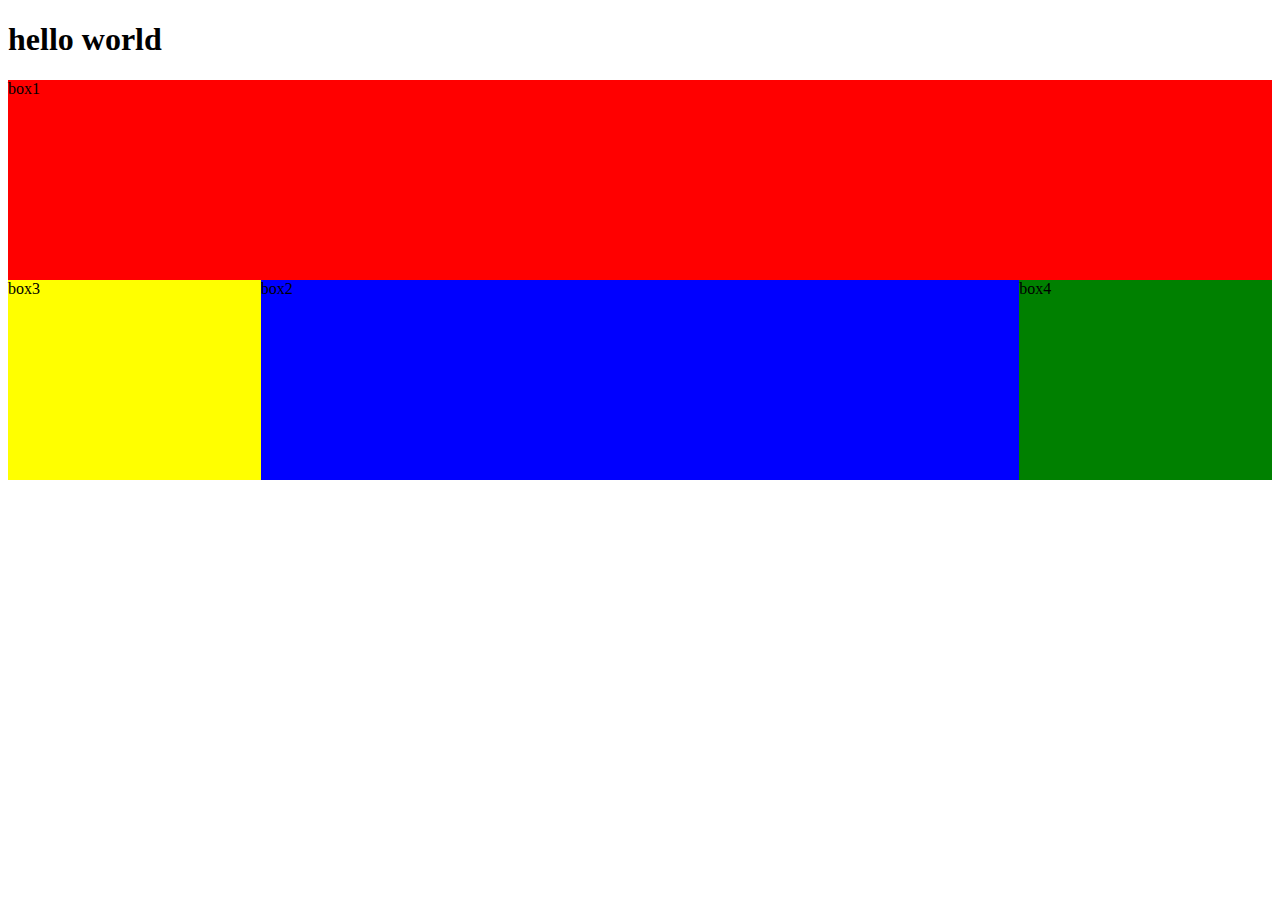
<file: index2.html>
<!DOCTYPE html>
<html>
<head>
    <meta charset="UTF-8"/>
    <title>javascript</title>
    <link rel="stylesheet" type="text/css" href="static/sheet2.css">

    
</head>

<body>
    <h1>hello world</h1>

    <div class="box1">box1</div>

    <div class="boxA">
        <div class="boxB">
            <div class="box2">box2</div>
            <div class="box3">box3</div> 
        </div> 
        <div class="box4">box4</div>
    </div>
    

    <!----<script type="text/javascript" src="scripts/script008.js"></script>--->
</body>
</html>
</file>
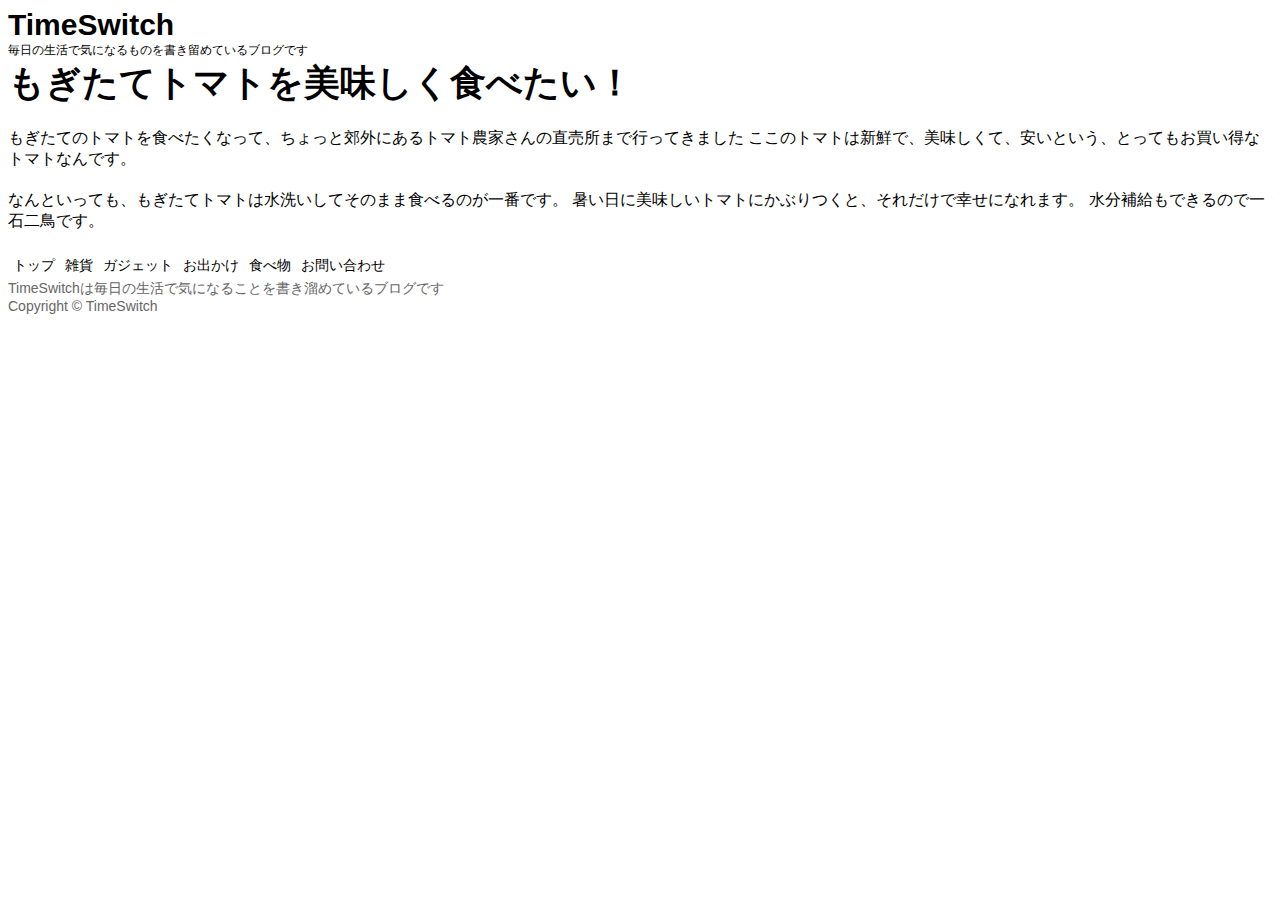
<file: index3.html>
<!DOCTYPE html>
<html lang="ja">
<head>
    <meta charset="UTF-8"/>
    <title>サンプルページ</title>
    <meta name="viewport" content="width=device-witdh" >
    <link rel="stylesheet" type="text/css" href="static/sheet3.css">

    
</head>

<body>
    <div class="site">
        <h1><a href="#">TimeSwitch</a></h1>
        <p>毎日の生活で気になるものを書き留めているブログです</p>
    </div>

    <div class="kiji">
        <h1>もぎたてトマトを美味しく食べたい！</h1>
        <p>
            もぎたてのトマトを食べたくなって、ちょっと郊外にあるトマト農家さんの直売所まで行ってきました
            ここのトマトは新鮮で、美味しくて、安いという、とってもお買い得なトマトなんです。
        </p>
        <p>
            なんといっても、もぎたてトマトは水洗いしてそのまま食べるのが一番です。
            暑い日に美味しいトマトにかぶりつくと、それだけで幸せになれます。
            水分補給もできるので一石二鳥です。
        </p>
    </div>

    <div class="menu">
        <ul>
            <li><a href="#">トップ</a></li>
            <li><a href="#">雑貨</a></li>
            <li><a href="#">ガジェット</a></li>
            <li><a href="#">お出かけ</a></li>
            <li><a href="#">食べ物</a></li>
            <li><a href="#">お問い合わせ</a></li>
        </ul>
    </div>

    <div class="copyright">
        <p>
            TimeSwitchは毎日の生活で気になることを書き溜めているブログです
        </p>
        <p>
            Copyright &copy; TimeSwitch
        </p>
    </div>

    <!----<script type="text/javascript" src="scripts/script008.js"></script>--->
</body>
</html>
</file>
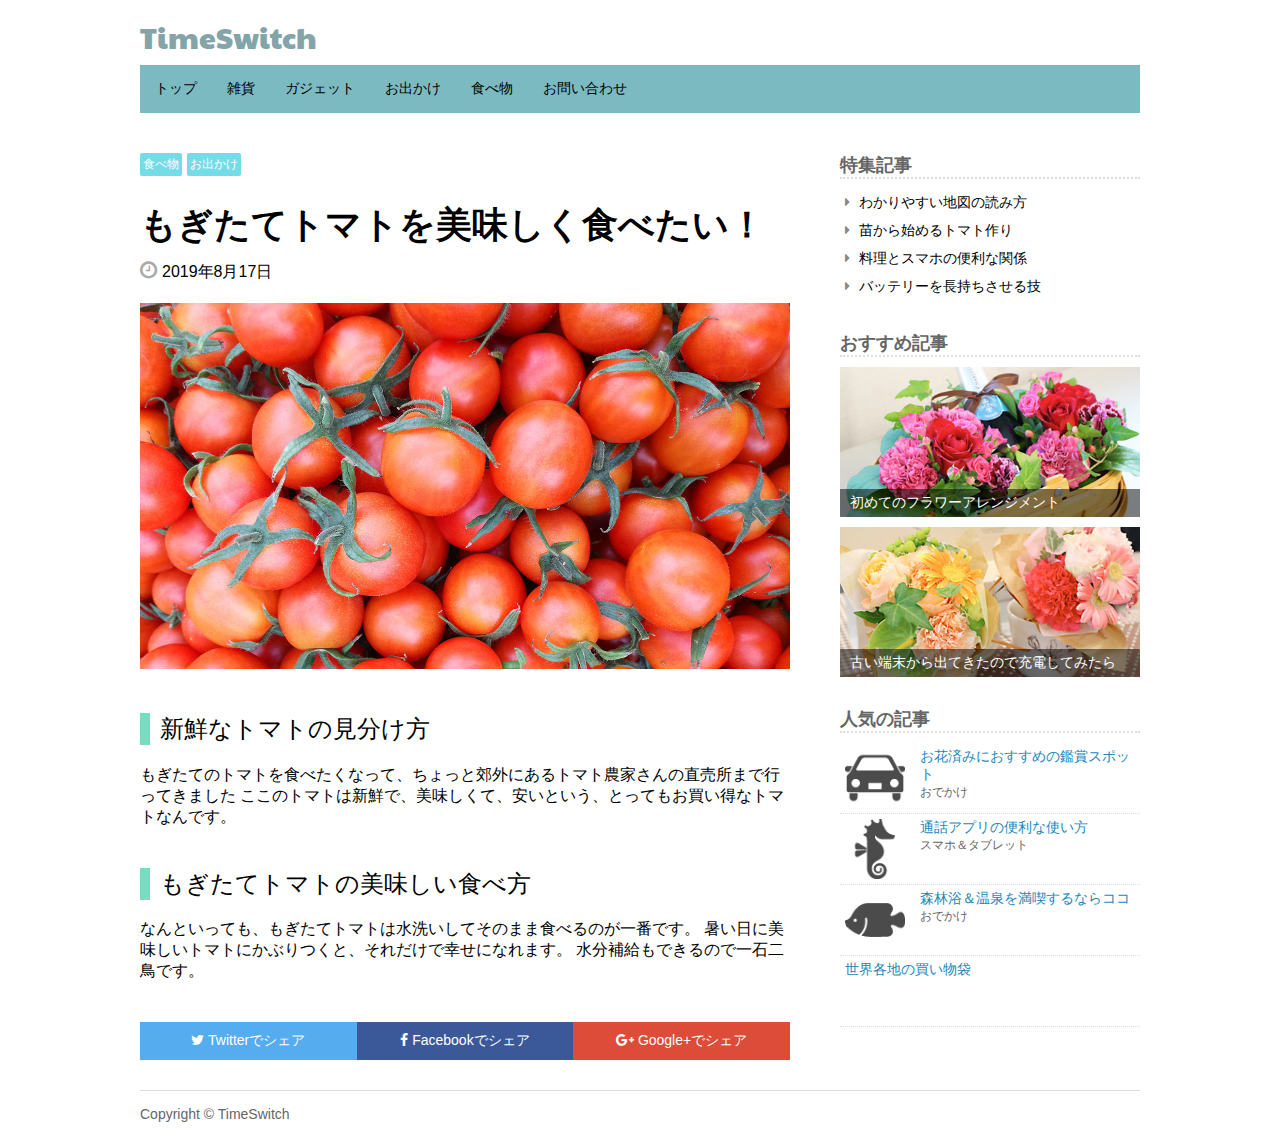
<file: index4.html>
<!DOCTYPE html>
<html lang="ja">
<head>
    <meta charset="UTF-8"/>
    <title>サンプルページ</title>
    <meta name="viewport" content="width=device-width" >
    <link rel="stylesheet" type="text/css" href="static/sheet4.css">
    <Link href='http://fonts.googleapis.com/css?family=Paytone+One' rel='stylesheet' type='text/css'>
    <link href="http://netdna.bootstrapcdn.com/font-awesome/4.2.0/css/font-awesome.css" rel="stylesheet">

    
</head>

<body>
    <div class="box1">
        <div class="site">
                <h1><a href="#">TimeSwitch</a></h1>
        </div>
    </div>
    <div class="box2">
        <nav class="menu">
            <ul>
                <li><a href="#">トップ</a></li>
                <li><a href="#">雑貨</a></li>
                <li><a href="#">ガジェット</a></li>
                <li><a href="#">お出かけ</a></li>
                <li><a href="#">食べ物</a></li>
                <li><a href="#">お問い合わせ</a></li>
            </ul>
        </nav>
    </div>
    <div class="boxA">
        <div class="box3">
            <article class="kiji">
                <div class="kijicat">
                    <ul>
                        <li><a href="#">食べ物</a></li>
                        <li><a href="#">お出かけ</a></li>
                    </ul>
                </div>
                <h1>もぎたてトマトを美味しく食べたい！</h1>
                <div class="kijiinfo">
                    <time datetime="2019-8-17">
                        <i class="fa fa-clock-o"></i>2019年8月17日</time>
                </div>
                <p><img src="image/tomato.jpg" alt=""></p>
                <h2>新鮮なトマトの見分け方</h2>
                <p>
                    もぎたてのトマトを食べたくなって、ちょっと郊外にあるトマト農家さんの直売所まで行ってきました
                    ここのトマトは新鮮で、美味しくて、安いという、とってもお買い得なトマトなんです。
                </p>
                <h2>もぎたてトマトの美味しい食べ方</h2>
                <p>
                    なんといっても、もぎたてトマトは水洗いしてそのまま食べるのが一番です。
                    暑い日に美味しいトマトにかぶりつくと、それだけで幸せになれます。
                    水分補給もできるので一石二鳥です。
                </p>
                <div class="share">
                    <ul>
                        <li><a href="#" class="share-tw">
                            <i class="fa fa-twitter"></i>
                            <span>Twitter</span>でシェア
                        </a></li>
                        <li><a href="#" class="share-fb">
                            <i class="fa fa-facebook"></i>
                            <span>Facebook</span>でシェア
                        </a></li>
                        <li><a href="#" class="share-gp">
                            <i class="fa fa-google-plus"></i>
                            <span>Google+</span>でシェア
                        </a></li>
                        
                    </ul>
                </div>
            </article>
        </div>
        <div class="box4">
            <div class="box4-1">
                <aside class="sidemenu">
                    <h1>特集記事</h1>
                    <ul>
                        <li><a href="#">
                            <i class="fa fa-caret-right"></i>
                            わかりやすい地図の読み方
                        </a></li>
                        <li><a href="#"><i class="fa fa-caret-right"></i>
                            苗から始めるトマト作り
                        </a></li>
                        <li><a href="#"><i class="fa fa-caret-right"></i>
                            料理とスマホの便利な関係
                        </a></li>
                        <li><a href="#"><i class="fa fa-caret-right"></i>
                            バッテリーを長持ちさせる技
                        </a></li>
                    </ul>
                </aside>
                <aside class="osusume">
                        <h1>おすすめ記事</h1>
                        <ul>
                            <li><a href="#">
                                <img src="image/flower001.jpg" alt="">
                                <div class="text">
                                初めてのフラワーアレンジメント
                                </div>
                            </a></li>
                            <li><a href="#">
                                <img src="image/flower002.jpg" alt="">
                                <div class="text">
                                古い端末から出てきたので充電してみたら
                                </div>
                            </a></li>
                        </ul>
                </aside>
            </div>
            <div class="box4-2">
                <aside class="ninki">
                        <h1>人気の記事</h1>
                        <ul>
                            <li><a href="#">
                                <img src="image/car.png" alt="">
                                <div class="text">
                                お花済みにおすすめの鑑賞スポット
                                <span>おでかけ</span>
                                </div>
                            </a></li>
                            <li><a href="#">
                                    <img src="image/tatsu.png" alt="">
                                    <div class="text">
                                    通話アプリの便利な使い方
                                    <span>スマホ＆タブレット</span>
                                </div>
                            </a></li>
                            <li><a href="#">
                                    <img src="image/fish.png" alt="">
                                    <div class="text">
                                    森林浴＆温泉を満喫するならココ
                                    <span>おでかけ</span>
                                </div>
                            </a></li>
                            <li><a href="#">世界各地の買い物袋</a></li>
                        </ul>
                </aside>
            </div>
        </div>
    </div>
    <div class="box5">
        <div class="copyright">
            <p>Copyright &copy; TimeSwitch</p>
        </div>
    </div>



    <!--<script type="text/javascript" src="scripts/script009.js"></script>-->
</body>
</html>
</file>
<file: static/sheet2.css>
.box1 {
  background-color: red;
  width: 100%;
  height: 200px;
  float: none;
}

.box2 {
  background-color: blue;
  width: 100%;
  height: 200px;
  float: none;
}

.box3 {
  background-color: yellow;
  width: 100%;
  height: 200px;
  float: none;
}

.box4 {
  background-color: green;
  width: 100%;
  height: 200px;
  float: none;
}

@media (min-width: 768px) {
  .box2 {
    width: 75%;
    height: 200px;
    float: right;
  }
  .box3 {
    width: 25%;
    height: 200px;
    float: right;
  }
  .box4 {
    float: left;
    width: 20%;
    height: 200px;
  }
  .boxA:after {
    content: "";
    display: block;
    clear: both;
  }
  .boxB {
    float: left;
    width: 80%;
    background-color: orange;
  }
}
</file>
<file: static/sheet3.css>
@charset "UTF-8";
body {
  font-family: 'メイリオ' , 'Hiragino Kaku Gothic Pro', sans-serif;
}

.site h1 {
  margin: 0;
  font-size: 30px;
}

.site h1 a {
  color: #000000;
  text-decoration: none;
}

.site p {
  margin: 0px;
  font-size: 12px;
}

.kiji h1 {
  margin-top: 0;
  margin-bottom: 20px;
  font-size: 36px;
}

.kiji p {
  margin-top: 0;
  margin-bottom: 20px;
}

/*　横並びのメニュー */
.menu ul {
  margin: 0;
  padding: 0;
  list-style: none;
}

.menu ul:after {
  content: "";
  display: block;
  clear: both;
}

.menu li {
  float: left;
  width: auto;
}

.menu li a {
  display: block;
  padding: 5px;
  color: #000000;
  font-size: 14px;
  text-decoration: none;
}

.menu li a:hover {
  background-color: #eeeeee;
}

/*　縦並びのメニュー */
/*
.menu {
    ul {
        margin: 0;
        padding: 0;
        list-style: none;

        }
    li {
        a {
            display: block;
            padding: 5px;
            color: #000000;
            font-size: 14px;
            text-decoration: none;

            &:hover {
                background-color: #eeeeee;
            }
        }
    }
}
*/
.copyright p {
  margin: 0;
  color: #666666;
  font-size: 14px;
}
</file>
<file: static/sheet4.css>
@charset "UTF-8";
/* test */
body {
  font-family: 'メイリオ' , 'Hiragino Kaku Gothic Pro', sans-serif;
}

.site h1 {
  margin: 0;
  font-size: 30px;
  font-family: 'Paytone One', sans-serif;
  font-weight: normal;
}

.site h1 a {
  color: #83a4a8;
  text-decoration: none;
}

/*　横並びのメニュー */
.menu ul {
  margin: 0;
  padding: 0;
  list-style: none;
}

.menu ul:after {
  content: "";
  display: block;
  clear: both;
}

.menu li {
  float: left;
  width: auto;
}

.menu li a {
  display: block;
  padding: 15px;
  color: #000000;
  font-size: 14px;
  text-decoration: none;
}

.menu li a:hover {
  background-color: #75dbe7;
}

.kiji {
  /*記事投稿日*/
}

.kiji .kijicat {
  margin-bottom: 25px;
}

.kiji .kijicat ul {
  margin: 0;
  padding: 0;
  list-style: none;
}

.kiji .kijicat ul:after {
  content: "";
  display: block;
  clear: both;
}

.kiji .kijicat li {
  float: left;
  width: auto;
}

.kiji .kijicat li a {
  display: block;
  margin-right: 5px;
  padding: 3px;
  border-radius: 2px;
  color: #ffffff;
  background-color: #75dbe7;
  font-size: 12px;
  text-decoration: none;
}

.kiji .kijicat li a:hover {
  background-color: #94ecf6;
}

.kiji h1 {
  margin-top: 0;
  margin-bottom: 20px;
  font-size: 36px;
}

.kiji h2 {
  margin-top: 40px;
  padding-left: 10px;
  border-left: solid 10px #7cdac1;
  font-weight: normal;
}

.kiji p {
  margin-top: 0;
  margin-bottom: 20px;
}

.kiji .kijiinfo {
  margin-bottom: 20px;
  margin-top: -10px;
}

.kiji .kijiinfo i {
  margin-right: 5px;
  color: #aaaaaa;
  font-size: 20px;
}

.kiji img {
  max-width: 100%;
  height: auto;
}

.share {
  margin-top: 40px;
}

.share ul {
  margin: 0;
  padding: 0;
  list-style: none;
}

.share ul:after {
  content: "";
  display: block;
  clear: both;
}

.share li {
  float: left;
  width: 33.33%;
}

.share li a {
  display: block;
  padding: 10px 5px;
  color: #ffffff;
  font-size: 14px;
  text-align: center;
  text-decoration: none;
}

.share li:hover {
  opacity: 0.8;
}

.share .share-tw {
  background-color: #55acee;
}

.share .share-fb {
  background-color: #3b5998;
}

.share .share-gp {
  background-color: #dd4b39;
}

.sidemenu {
  margin-bottom: 30px;
}

.sidemenu h1 {
  margin-top: 0;
  margin-bottom: 10px;
  border-bottom: dotted 2px #dddddd;
  color: #666666;
  font-size: 18px;
}

.sidemenu i {
  color: #888888;
  margin-right: 5px;
}

.sidemenu ul {
  margin: 0;
  padding: 0;
  list-style: none;
}

.sidemenu li a {
  display: block;
  padding: 5px;
  color: #000000;
  font-size: 14px;
  text-decoration: none;
}

.sidemenu li:hover {
  background-color: #eeeeee;
}

.osusume {
  margin-bottom: 30px;
  /*おすすめ記事のメニューのコンテキストを重ねる設定*/
}

.osusume h1 {
  margin-top: 0;
  margin-bottom: 10px;
  border-bottom: dotted 2px #dddddd;
  color: #666666;
  font-size: 18px;
}

.osusume ul {
  margin: 0;
  padding: 0;
  list-style: none;
}

.osusume li a {
  display: block;
  padding: 0;
  margin-bottom: 10px;
  color: #000000;
  font-size: 14px;
  text-decoration: none;
}

.osusume li:hover {
  background-color: #eeeeee;
  opacity: 0.8;
}

.osusume .text {
  padding: 5px 10px;
  background-color: rgba(0, 0, 0, 0.5);
  color: #ffffff;
}

.osusume img {
  width: 100%;
  height: auto;
  border: none;
  vertical-align: bottom;
}

.osusume a {
  position: relative;
}

.osusume .text {
  position: absolute;
  bottom: 0;
  left: 0;
  width: 100%;
  -moz-box-sizing: border-box;
  -webkit-box-sizing: border-box;
  box-sizing: border-box;
}

.ninki h1 {
  margin-top: 0;
  margin-bottom: 10px;
  border-bottom: dotted 2px #dddddd;
  color: #666666;
  font-size: 18px;
}

.ninki ul {
  margin: 0;
  padding: 0;
  list-style: none;
}

.ninki li a {
  display: block;
  height: 60px;
  padding: 5px;
  border-bottom: dotted 1px #dddddd;
  color: #2288bb;
  font-size: 14px;
  text-decoration: none;
}

.ninki li a img {
  border: none;
}

.ninki li:hover {
  background-color: #eeeeee;
}

.ninki li:after {
  content: "";
  display: block;
  clear: both;
}

.ninki img {
  float: left;
  width: 60px;
}

.ninki .text {
  float: none;
  width: auto;
  margin-left: 60px;
  padding-left: 15px;
}

.ninki span {
  display: block;
  color: #666666;
  font-size: 12px;
}

.copyright p {
  margin: 0;
  color: #666666;
  font-size: 14px;
}

.box1 {
  height: none;
  width: 100%;
  background-color: none;
  padding-top: 8px;
  padding-bottom: 8px;
}

.box2 {
  height: none;
  width: 100%;
  background-color: #7cbac1;
}

.box3 {
  height: none;
  width: 100%;
  background-color: none;
  padding-top: 40px;
  padding-bottom: 30px;
}

.box4 {
  height: none;
  width: 100%;
  background-color: none;
  padding-top: 40px;
  padding-bottom: 30px;
}

.box5 {
  height: none;
  width: 100%;
  background-color: none;
  border-top: solid 1px #dddddd;
  padding-top: 15px;
  padding-bottom: 15px;
}

/* ######## 599px以下 ######## */
@media (max-width: 599px) {
  /* ナビゲーション */
  .menu li a {
    padding: 10px 3px;
    font-size: 11px;
  }
  /* サイト名と記事タイトル */
  .site h1 {
    font-size: 20px;
  }
  .kiji h1 {
    font-size: 26px;
  }
  /* ボックスの上下の間隔 */
  .box1 {
    padding-top: 4px;
    padding-bottom: 4px;
  }
  .box3 {
    padding-top: 25px;
  }
}

/* ######## 600px以上〜797px以下 ######## */
@media (min-width: 600px) and (max-width: 797px) {
  .box4:after {
    content: "";
    display: block;
    clear: both;
  }
  .box4-1 {
    float: left;
    width: 50%;
    padding-right: 20px;
    -moz-box-sizing: border-box;
    -webkit-box-sizing: border-box;
    box-sizing: border-box;
  }
  .box4-2 {
    float: left;
    width: 50%;
    padding-left: 20px;
    -moz-box-sizing: border-box;
    -webkit-box-sizing: border-box;
    box-sizing: border-box;
  }
}

@media (min-width: 768px) {
  .boxA:after {
    content: "";
    display: block;
    clear: both;
  }
  .box3 {
    height: none;
    width: 70%;
    background-color: none;
    float: left;
    padding-right: 50px;
    -moz-box-sizing: border-box;
    -webkit-box-sizing: border-box;
    box-sizing: border-box;
  }
  .box4 {
    height: none;
    width: 30%;
    background-color: none;
    float: left;
  }
}

/* ######## 1040px以上 ######## */
@media (min-width: 1040px) {
  .box1, .box2, .boxA, .box5 {
    width: 1000px;
    margin-left: auto;
    margin-right: auto;
  }
}
</file>
